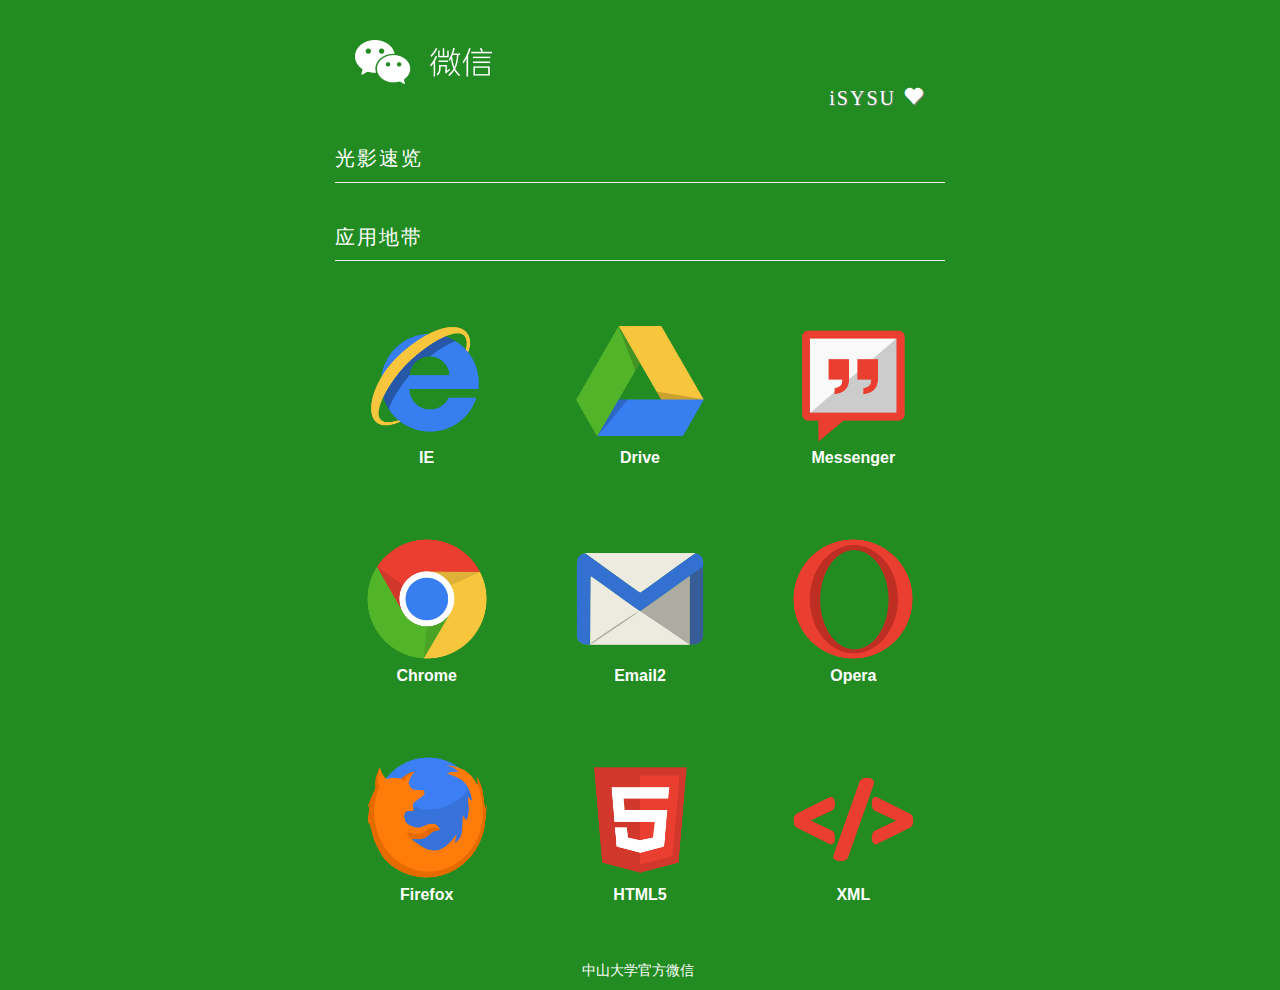
<file: Version1/templates/index.html>
<!DOCTYPE html>
<html lang="en">
<head>
    <meta http-equiv="Content-Type" content="text/html; charset=UTF-8">
    <meta http-equiv="X-UA-Compatible" content="IE=edge,chrome=1" >
    <meta name="renderer" content="webkit" >
    <meta name="HandheldFriendly" content="true">
    <meta name="apple-mobile-web-app-capable" content="yes">
    <meta name="format-detection" content="telephone=no, email=no">
    <meta name="apple-mobile-web-app-status-bar-style" content="black">
    <meta name="msapplication-tap-highlight" content="no">
    <!--Define Viewport-->
    <meta name="viewport" content="width=device-width, initial-scale=1.0, user-scalable=no">
    <!--Import jQuery and Bootstrap-->
    <link rel="stylesheet" href="../static/libs/bootstrap-3.3.5-dist/css/bootstrap.min.css"/>
    <script type="text/javascript" src="../static/libs/jquery-2.1.4.min.js"></script>
    <script type="text/javascript" src="../static/libs/bootstrap-3.3.5-dist/js/bootstrap.min.js"></script>
    <link rel="stylesheet" href="../static/style.css"/>
    <script type="text/javascript" src="../static/index.js"></script>
    <title>iSYSU</title>
</head>
<body>
    <div class="container-fluid" id="wrapper">

        <div class="" id="head">
            <img class="img-responsive" src="../static/res/wechat.png" alt="wechat_logo"/>

            <span id="sysu">
                iSYSU
                <span class="glyphicon glyphicon-heart" aria-hidden="true"></span>
            </span>
        </div>

        <div class="page-header">光影速览</div>
        <div class="row" id="img-carousel">
            <div class="carousel slide" id="myCarousel">
                <ol class="carousel-indicators">
                    <li data-target="#myCarousel" data-slide-to="0" class="active"></li>
                    <li data-target="#myCarousel" data-slide-to="1"></li>
                    <li data-target="#myCarousel" data-slide-to="2"></li>
                    <li data-target="#myCarousel" data-slide-to="3"></li>
                </ol>

                <div class="carousel-inner">
                    <div class="item active">
                        <img class="img-thumbnail img-responsive center-block" src="../static/res/1.jpg" alt="First slide">
                        <div class="carousel-caption">
                            <h4>Header</h4>
                            <p>Content</p>
                        </div>
                    </div>
                    <div class="item">
                        <img class="img-thumbnail img-responsive center-block" src="../static/res/2.jpg" alt="Second slide">
                    </div>
                    <div class="item">
                        <img class="img-thumbnail img-responsive center-block" src="../static/res/3.jpg" alt="Third slide">
                    </div>
                    <div class="item">
                        <img class="img-thumbnail img-responsive center-block" src="../static/res/4.jpg" alt="Fourth slide">
                    </div>
                </div>

                <a class="carousel-control left" href="#myCarousel" data-slide="prev">
                    <span class="glyphicon glyphicon-chevron-left" aria-hidden="true"></span>
                    <span class="sr-only">Previous</span>
                </a>
                <a class="carousel-control right" href="#myCarousel" data-slide="next">
                    <span class="glyphicon glyphicon-chevron-right" aria-hidden="true"></span>
                    <span class="sr-only">Next</span>
                </a>
            </div>
        </div>

        <div class="page-header">应用地带</div>
        <div class="row" id="body">
            <div class="col-xs-4">
                <div class="item-div">
                    <a href="#" class="thumbnail">
                        <img src="../static/res/png/ie.png" alt="" class="item-img img-responsive"/>
                        <span>IE</span>
                    </a>
                </div>
                <div class="item-div">
                    <a href="#" class="thumbnail">
                        <img src="../static/res/png/chrome.png" alt="" class="item-img img-responsive"/>
                        <span>Chrome</span>
                    </a>
                </div>
                <div class="item-div">
                    <a href="#" class="thumbnail">
                        <img src="../static/res/png/firefox.png" alt="" class="item-img img-responsive"/>
                        <span>Firefox</span>
                    </a>
                </div>
            </div>
            <div class="col-xs-4">
                <div class="item-div">
                    <a href="#" class="thumbnail">
                        <img src="../static/res/png/drive.png" alt="" class="item-img img-responsive"/>
                        <span>Drive</span>
                    </a>
                </div>
                <div class="item-div">
                    <a href="#" class="thumbnail">
                        <img src="../static/res/png/email2.png" alt="" class="item-img img-responsive"/>
                        <span>Email2</span>
                    </a>
                </div>
                <div class="item-div">
                    <a href="#" class="thumbnail">
                        <img src="../static/res/png/html5.png" alt="" class="item-img img-responsive"/>
                        <span>HTML5</span>
                    </a>
                </div>
            </div>
            <div class="col-xs-4">
                <div class="item-div">
                    <a href="#" class="thumbnail">
                        <img src="../static/res/png/messenger2.png" alt="" class="item-img img-responsive"/>
                        <span>Messenger</span>
                    </a>
                </div>
                <div class="item-div">
                    <a href="#" class="thumbnail">
                        <img src="../static/res/png/opera.png" alt="" class="item-img img-responsive"/>
                        <span>Opera</span>
                    </a>
                </div>
                <div class="item-div">
                    <a href="#" class="thumbnail">
                        <img src="../static/res/png/xml.png" alt="" class="item-img img-responsive"/>
                        <span>XML</span>
                    </a>
                </div>
            </div>
        </div>


        <div class="row" id="foot">
            <ul class="list-inline">
                <li>中山大学官方微信</li>
            </ul>
        </div>
    </div>
</body>
</html>
</file>
<file: Version1/static/style.css>
body {
    background-color:  	#228B22;
}

a:hover {
    text-decoration: none;
}

.page-header {
    color: #fff;
    font-size: 20px;
    font-weight: normal;
    letter-spacing: 2px;
}

#img-carousel {
    display: none;
}

#wrapper {
    width: 100%;
}

#head {
    width: 100%;
    padding: 20px;
    margin: 20px auto;
}

#head span#sysu {
    display: block;
    float: right;
    font-size: 20px;
    font-weight: normal;
    font-family: Georgia,serif;
    letter-spacing: 2px;
    color: white;
    text-shadow: 1px 1px 1px gray;
}

.item-div {
    text-align: center;
    width: 100%;
    height: auto;
    margin: 25px 0;
    padding: 5px;
}

.col-xs-4 {
    text-align: center;
}

a.thumbnail {
    background: rgba(0, 0, 0, 0);
    border: none;
}

a.thumbnail:hover {

}

.item-img {
    animation: start_animation 2s 1s ;
    -webkit-animation: start_animation 2s 1s;
    -o-animation: start_animation 2s 1s;
    -moz-animation: start_animation 2s 1s;
    position: relative;
    width: 80%;
}

a.thumbnail span {
    font-weight: bold;
    font-size: 16px;
    color: white;
}

@keyframes start_animation {
    0% {

    }
    25% {
        transform: rotateY(180deg) rotateX(360deg);
        -webkit-transform: rotateY(180deg) rotateX(360deg);
        -moz-transform: rotateY(180deg) rotateX(360deg);
        -ms-transform: rotateY(180deg) rotateX(360deg);
        -o-transform: rotateY(180deg) rotateX(360deg);
    }
    50% {
        transform: rotateY(360deg) rotateX(360deg);
        -webkit-transform: rotateY(360deg) rotateX(360deg);
        -moz-transform: rotateY(360deg) rotateX(360deg);
        -ms-transform: rotateY(360deg) rotateX(360deg);
        -o-transform: rotateY(360deg) rotateX(360deg);
    }
    75% {
        -webkit-transform: translateX(30px);
        -moz-transform: translateX(30px);
        -ms-transform: translateX(30px);
        -o-transform: translateX(30px);
        transform: translateX(30px);
    }
    100% {
        -webkit-transform: translateX(0);
        -moz-transform: translateX(0);
        -ms-transform: translateX(0);
        -o-transform: translateX(0);
        transform: translateX(0);
    }
}

#foot {
    text-align: center;
    color: white;
}

@media screen and (min-width: 500px) {
    #wrapper {
        width: 80%;
    }
}

@media screen and (min-width: 1000px) {
    #wrapper {
        width: 50%;
        /*-webkit-box-shadow: 10px 10px 40px gray;
        -moz-box-shadow: 10px 10px 40px gray;
        box-shadow: 10px 10px 40px gray;*/
    }
}
</file>
